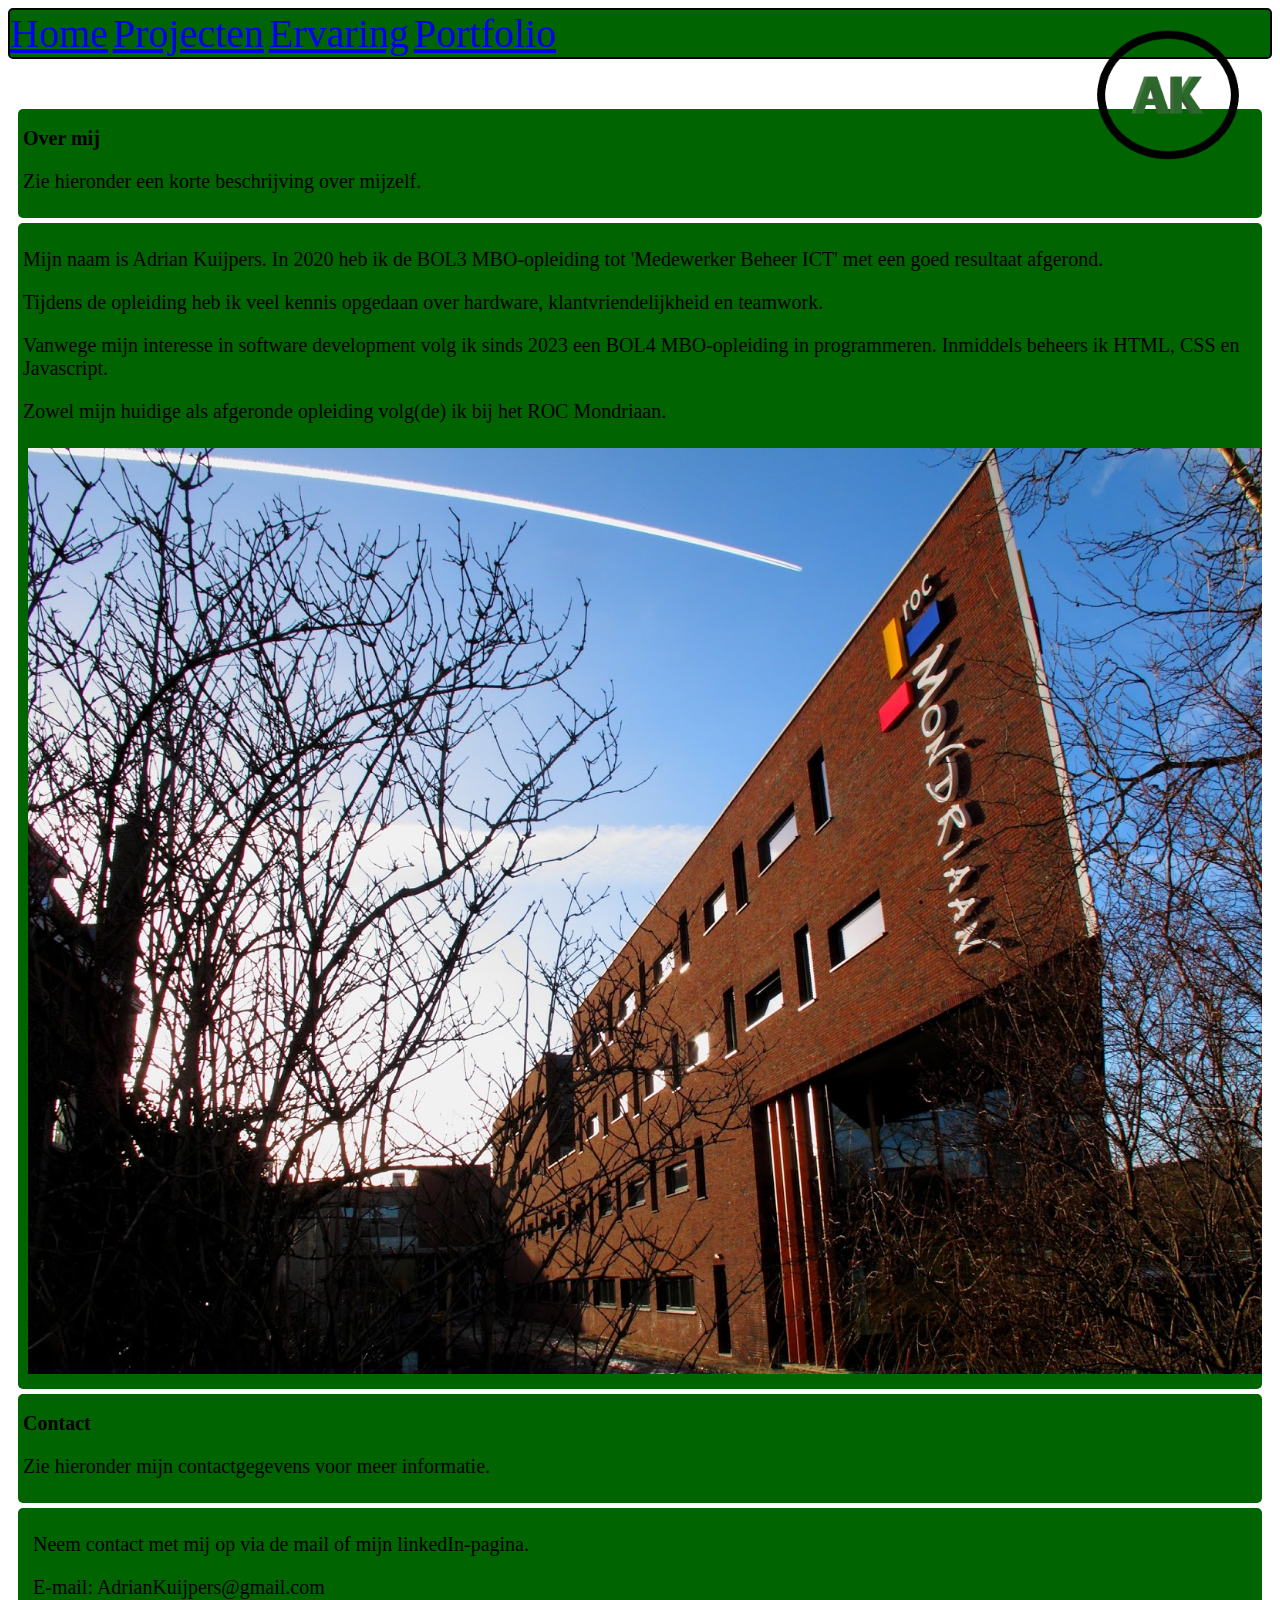
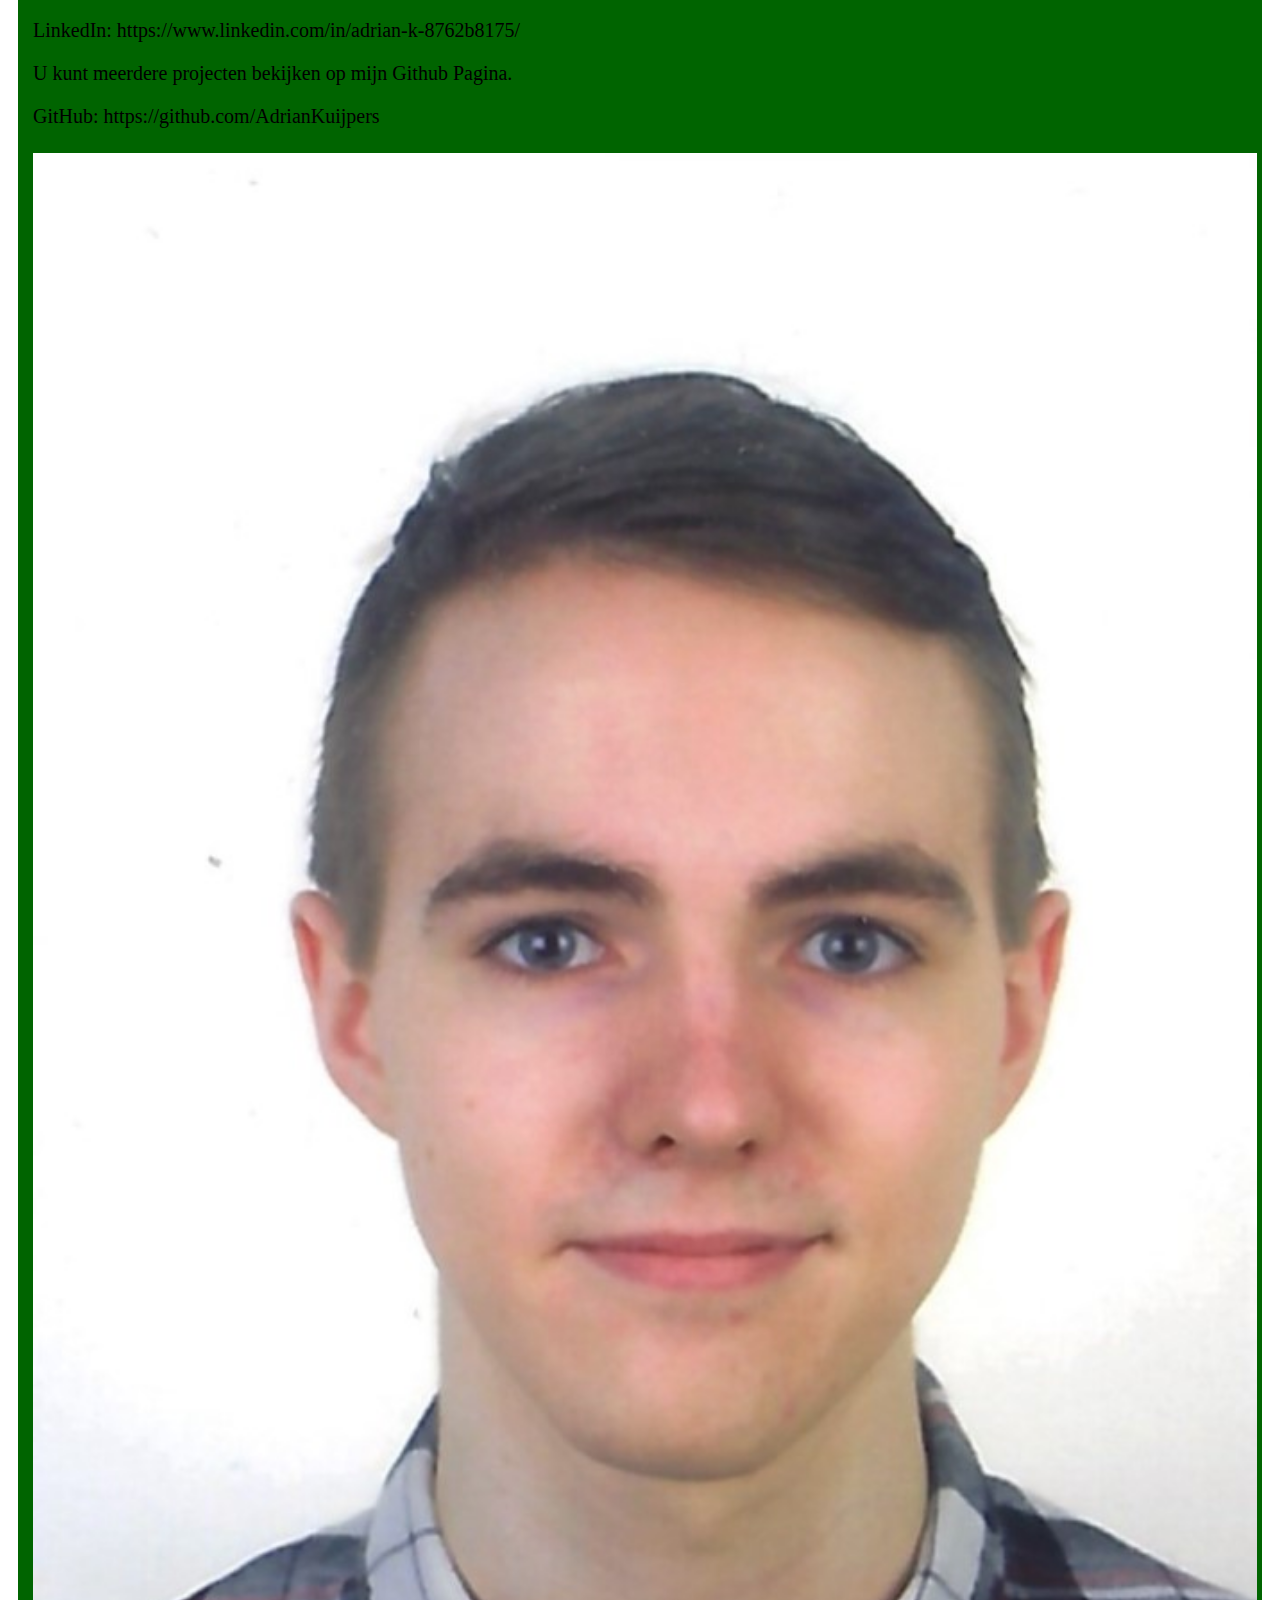
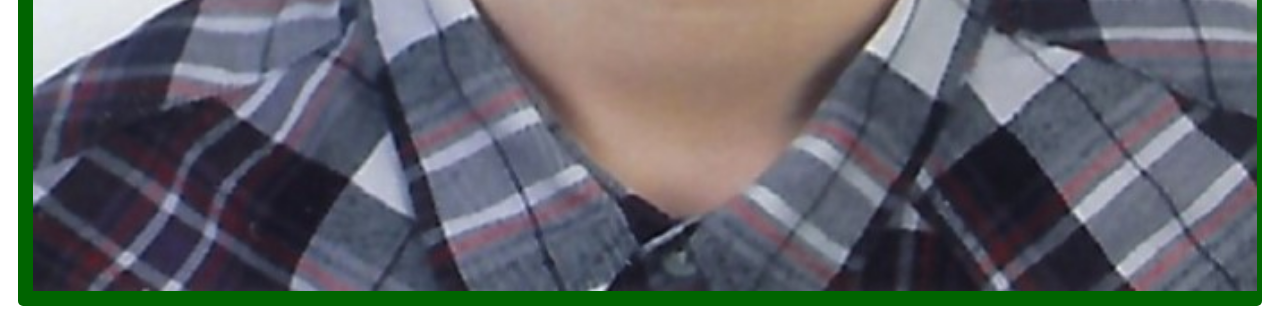
<file: index.html>
<!DOCTYPE html>
<html lang="nl">

<head>
    <meta charset="UTF-8">
    <meta http-equiv="X-UA-Compatible" content="IE=edge">
    <meta name="viewport" content="width=device-width, initial-scale=1.0">
    <title>AdrianKuijpers Portfolio</title>
    <link href="https://cdn.jsdelivr.net/npm/bootstrap@5.0.2/dist/css/bootstrap.min.css" rel="stylesheet"
        integrity="sha384-EVSTQN3/azprG1Anm3QDgpJLIm9Nao0Yz1ztcQTwFspd3yD65VohhpuuCOmLASjC" crossorigin="anonymous" />
    <link rel="stylesheet" href="/style/style.css">
</head>

<body>
    <header>
        <div class="container-fluid">
            <div class="container-sm">
                <nav class="navbar navbar-expand-lg navbar-light">
                    <div class="container-fluid bg-light nav-r">
                        <a class="navbar-brand" href="#"><img src="/IMG/logo.png" alt="logo.png" class="logo"></a>
                        <div class="navbar-nav">
                            <a class="nav-link active" aria-current="page" href="/index.html">Home</a>
                            <a class="nav-link" href="/projecten.html">Projecten</a>
                            <a class="nav-link" href="/ervaring.html">Ervaring</a>
                            <a class="nav-link" href="/portfolio.html">Portfolio</a>
                        </div>
                    </div>
                </nav>
            </div>
        </div>
    </header>
    <main>
        <div class="container-fluid">
            <div class="row">
                <div class="container-fluid col">
                    <div class="container-fluid">
                        <h1 class="text-white text-center">Over mij</h1>
                        <p class="text-white text-center">Zie hieronder een korte beschrijving over mijzelf.</p>
                    </div>
                    <div class="container-md">
                        <div class="container-sm bg-light rounded">
                            <p>Mijn naam is Adrian Kuijpers. In 2020 heb ik de BOL3 MBO-opleiding tot 'Medewerker Beheer
                                ICT'
                                met een goed resultaat afgerond.</p>
                            <p>Tijdens de opleiding heb ik veel kennis opgedaan over hardware,
                                klantvriendelijkheid en teamwork.</p>
                            <p>Vanwege mijn interesse in software development volg ik sinds 2023 een BOL4 MBO-opleiding
                                in programmeren. Inmiddels beheers ik HTML, CSS en Javascript.</p>
                        </div>
                        <div class="container-sm bg-light rounded">
                            <p>Zowel mijn huidige als afgeronde opleiding volg(de) ik bij het ROC Mondriaan.</p>
                            <img class="card card-img-top" src="IMG/roc-mondriaan.jpg" alt="roc-mondriaan.jpg">
                        </div>
                    </div>
                </div>
                <div class="container-fluid col">
                    <div class="container-fluid">
                        <h1 class="text-white text-center">Contact</h1>
                        <p class="text-white text-center">Zie hieronder mijn contactgegevens voor meer informatie.</p>
                    </div>
                    <div class="container-md">
                        <div class="container-sm bg-light rounded">
                            <div class="row">
                                <div class="col">
                                    <div class="card card-img-top p-2">
                                        <p>Neem contact met mij op via de mail of mijn linkedIn-pagina.</p>
                                        <p>E-mail: AdrianKuijpers@gmail.com</p>
                                        <p>LinkedIn: https://www.linkedin.com/in/adrian-k-8762b8175/</p>
                                    </div>
                                    <div class="card card-img-top p-2">
                                        <p>U kunt meerdere projecten bekijken op mijn Github Pagina.</p>
                                        <p>GitHub: https://github.com/AdrianKuijpers</p>
                                    </div>
                                </div>
                                <div class="col" style="min-width: 120px;">
                                    <img class="card card-img-top" src="IMG/Adrian-Kuijpers-B1M-Mondriaan.jpg"
                                        alt="Adrian Kuijpers B1M Mondriaan.jpg">
                                </div>
                            </div>
                        </div>
                    </div>
                </div>
            </div>
        </div>
    </main>
    <footer></footer>
</body>

</html>
</file>
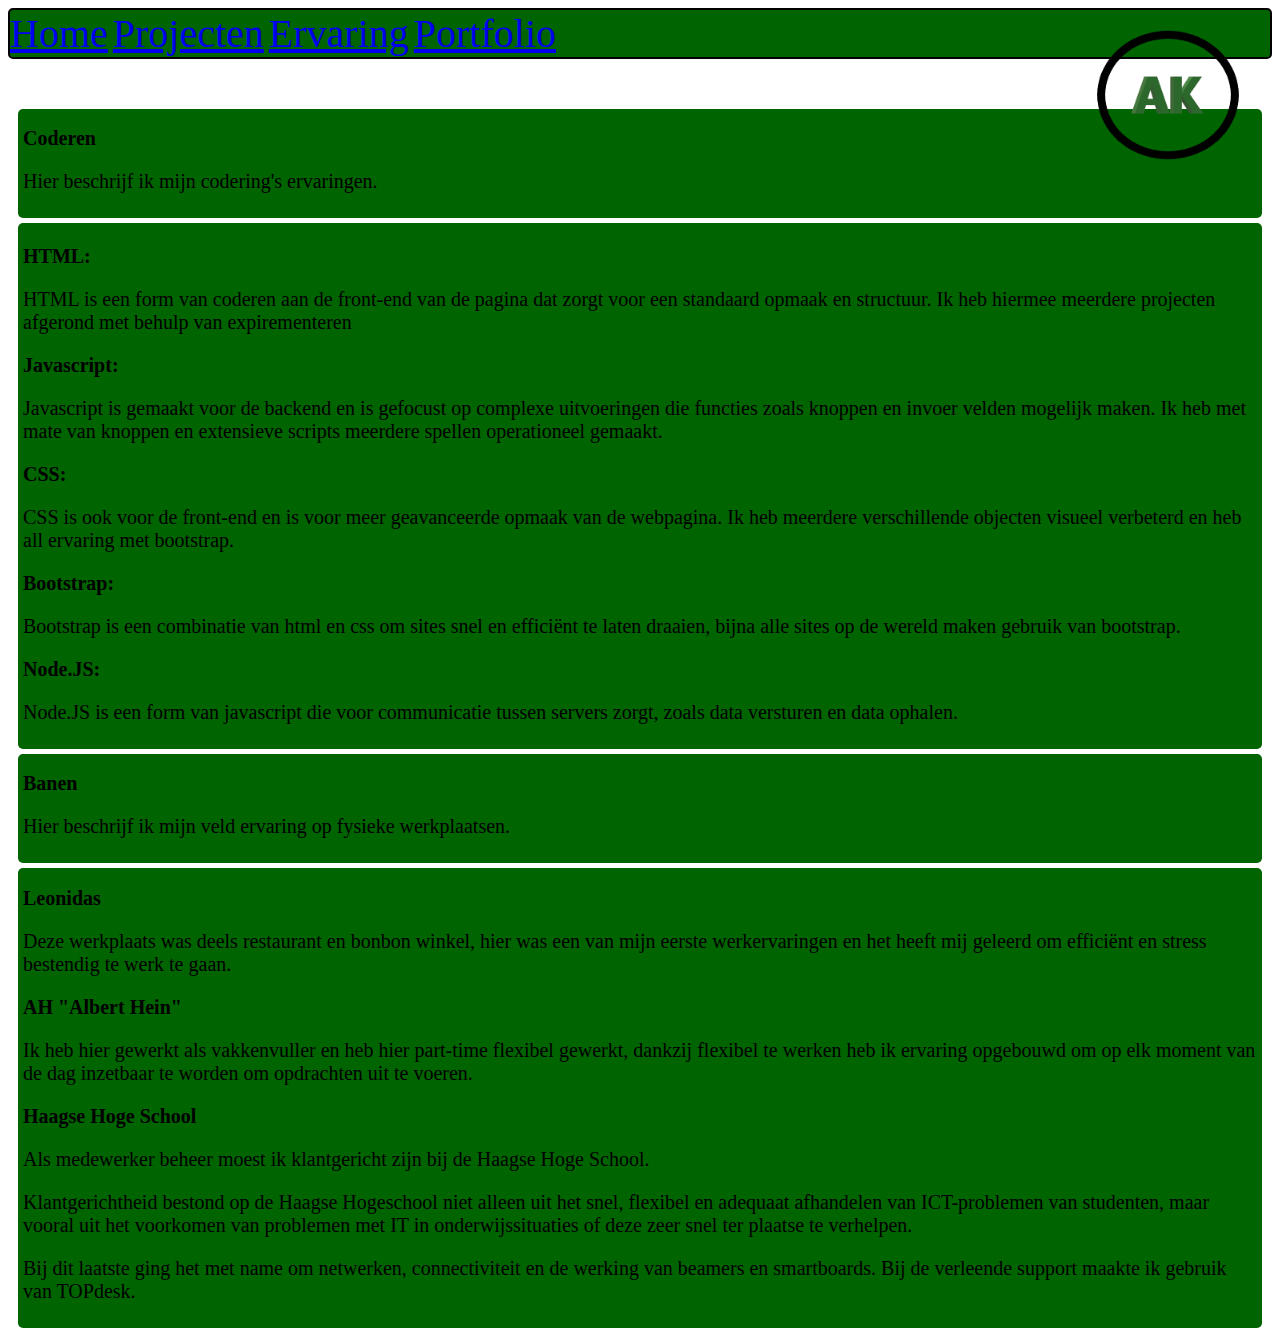
<file: ervaring.html>
<!DOCTYPE html>
<html lang="nl">

<head>
    <meta charset="UTF-8">
    <meta http-equiv="X-UA-Compatible" content="IE=edge">
    <meta name="viewport" content="width=device-width, initial-scale=1.0">
    <title>AdrianKuijpers Portfolio</title>
    <link href="https://cdn.jsdelivr.net/npm/bootstrap@5.0.2/dist/css/bootstrap.min.css" rel="stylesheet"
        integrity="sha384-EVSTQN3/azprG1Anm3QDgpJLIm9Nao0Yz1ztcQTwFspd3yD65VohhpuuCOmLASjC" crossorigin="anonymous" />
    <link rel="stylesheet" href="/style/style.css">
</head>

<body>
    <header>
        <div class="container-fluid">
            <div class="container-sm">
                <nav class="navbar navbar-expand-lg navbar-light">
                    <div class="container-fluid bg-light nav-r">
                        <a class="navbar-brand" href="#"><img src="/IMG/logo.png" alt="logo.png" class="logo"></a>
                        <div class="navbar-nav">
                            <a class="nav-link" href="/index.html">Home</a>
                            <a class="nav-link" href="/projecten.html">Projecten</a>
                            <a class="nav-link active" aria-current="page" href="/ervaring.html">Ervaring</a>
                            <a class="nav-link" href="/portfolio.html">Portfolio</a>
                        </div>
                    </div>
                </nav>
            </div>
        </div>
    </header>

    <main>
        <div class="container-fluid">
            <div class="row">
                <div class="container-fluid col">
                    <div class="container-fluid">
                        <h1 class="text-white text-center">Coderen</h1>
                        <p class="text-white text-center">Hier beschrijf ik mijn codering's ervaringen.</p>
                    </div>
                    <div class="container-md">
                        <div class="container-sm bg-light rounded">
                            <h2>HTML:</h2>
                            <p>HTML is een form van coderen aan de front-end van de pagina dat zorgt voor een standaard
                                opmaak en structuur. Ik heb hiermee meerdere projecten afgerond met behulp van
                                expirementeren</p>
                        </div>
                        <div class="flex">
                            <div class="container-sm bg-light rounded">
                                <h2>Javascript:</h2>
                                <p>Javascript is gemaakt voor de backend en is gefocust op complexe uitvoeringen die
                                    functies zoals
                                    knoppen en invoer velden mogelijk maken. Ik heb met mate van knoppen en extensieve
                                    scripts meerdere spellen operationeel gemaakt.</p>
                            </div>
                            <div class="container-sm bg-light rounded">
                                <h2>CSS:</h2>
                                <p>CSS is ook voor de front-end en is voor meer geavanceerde opmaak van de webpagina.
                                    Ik heb meerdere verschillende objecten visueel verbeterd en heb all ervaring met
                                    bootstrap.
                                </p>
                            </div>
                            <div class="container-sm bg-light rounded">
                                <h2>Bootstrap:</h2>
                                <p>Bootstrap is een combinatie van html en css om sites snel en efficiënt te laten
                                    draaien, bijna alle sites op de wereld maken gebruik van bootstrap.
                                </p>
                            </div>
                            <div class="container-sm bg-light rounded">
                                <h2>Node.JS:</h2>
                                <p>Node.JS is een form van javascript die voor communicatie tussen servers zorgt, zoals
                                    data versturen en data ophalen.
                                </p>
                            </div>
                        </div>
                    </div>
                </div>


                <div class="container-fluid col">
                    <div class="container-fluid">
                        <h1 class="text-white text-center">Banen</h1>
                        <p class="text-white text-center">Hier beschrijf ik mijn veld ervaring op fysieke werkplaatsen.
                        </p>
                    </div>
                    <div class="container-md">
                        <div class="container-sm bg-light rounded">
                            <h1>Leonidas</h1>
                            <p>Deze werkplaats was deels restaurant en bonbon winkel, hier was een van mijn eerste
                                werkervaringen en het heeft mij geleerd om efficiënt en
                                stress bestendig te werk te gaan.</p>
                        </div>
                        <div class="container-sm bg-light rounded">
                            <h1>AH "Albert Hein"</h1>
                            <p>Ik heb hier gewerkt als vakkenvuller en heb hier part-time flexibel gewerkt, dankzij
                                flexibel te werken heb ik ervaring opgebouwd om op elk moment van de dag inzetbaar te
                                worden om opdrachten uit te voeren.</p>
                        </div>
                        <div class="container-sm bg-light rounded">
                            <h1>Haagse Hoge School</h1>
                            <p>Als medewerker beheer moest ik klantgericht zijn bij de Haagse Hoge School.</p>
                            <p>Klantgerichtheid bestond op de Haagse Hogeschool niet alleen uit het snel, flexibel en
                                adequaat afhandelen van ICT-problemen van studenten, maar vooral uit het voorkomen van
                                problemen met IT in onderwijssituaties of deze zeer snel ter plaatse te verhelpen.</p>
                            <p>Bij dit laatste ging het met name om netwerken, connectiviteit en de werking van beamers
                                en smartboards. Bij de verleende support maakte ik gebruik van TOPdesk.</p>
                        </div>
                    </div>
                </div>
            </div>
        </div>
    </main>

    <footer></footer>
</body>

</html>
</file>
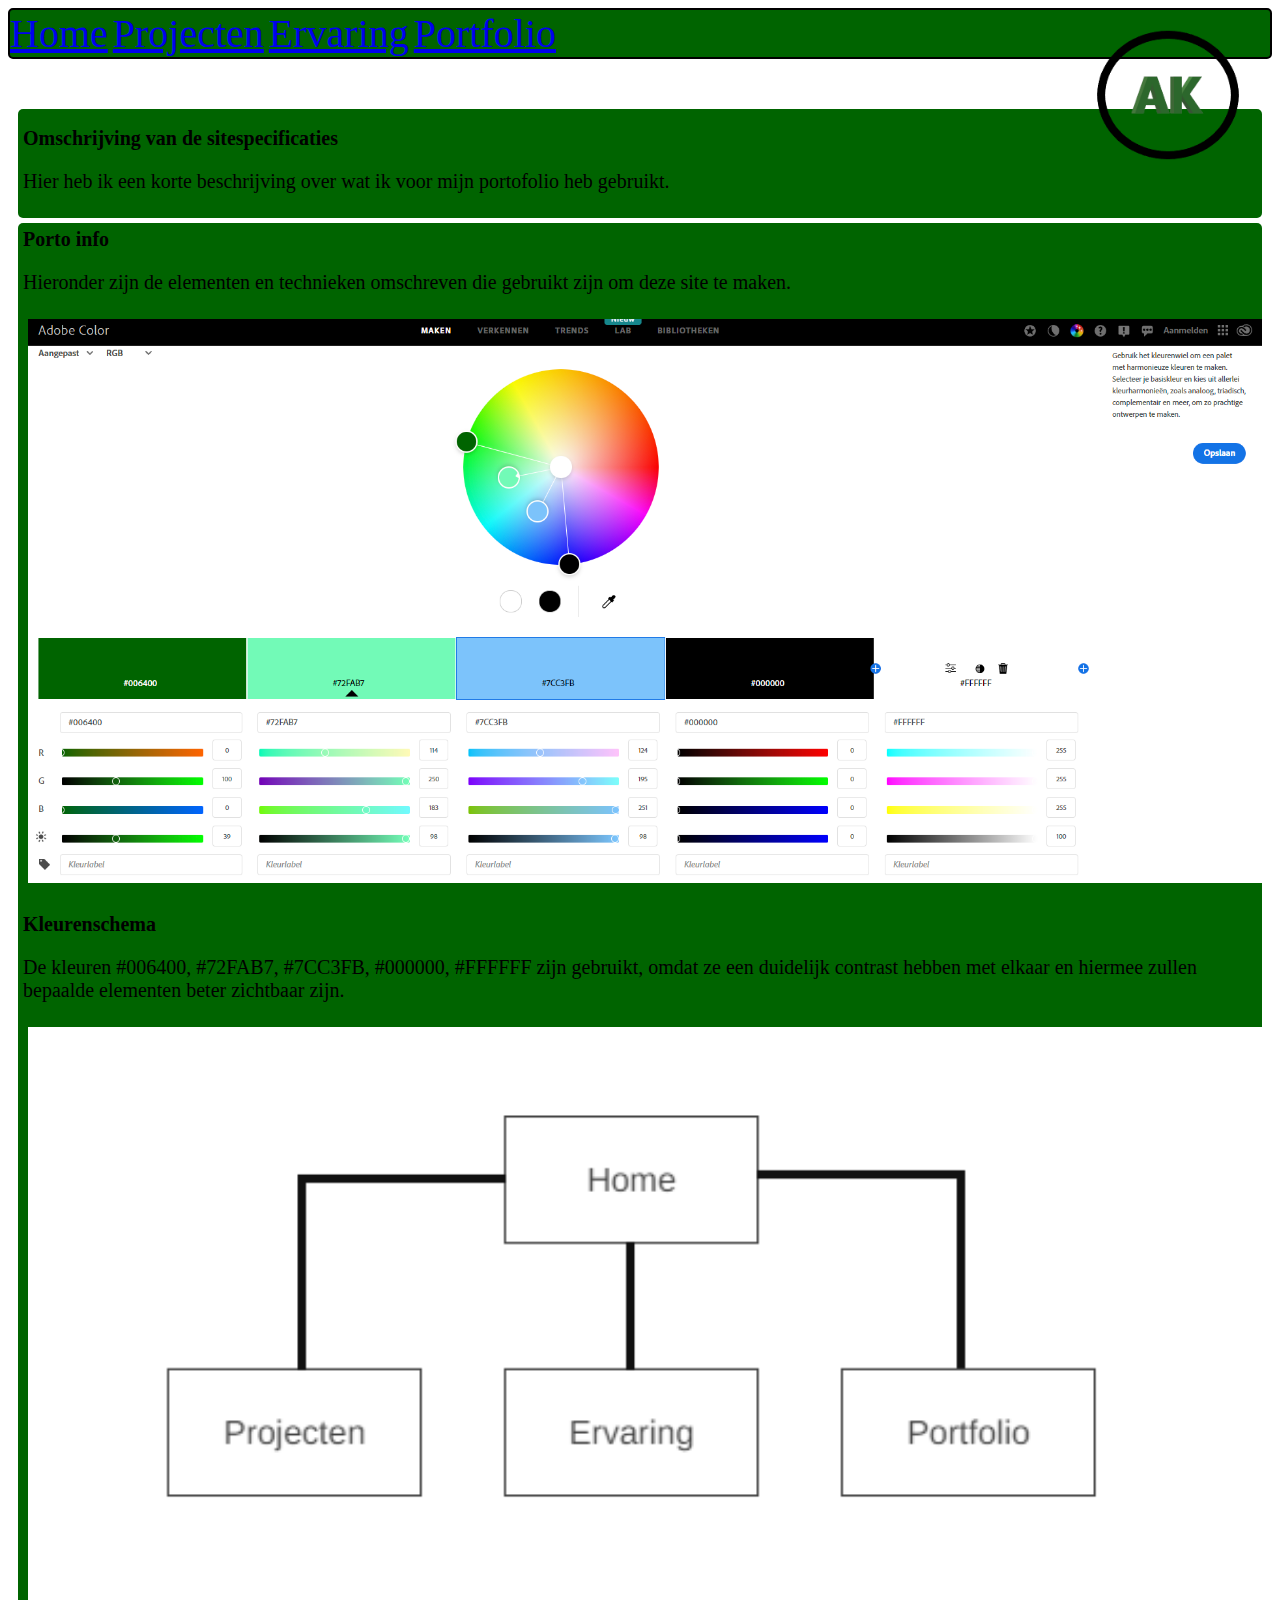
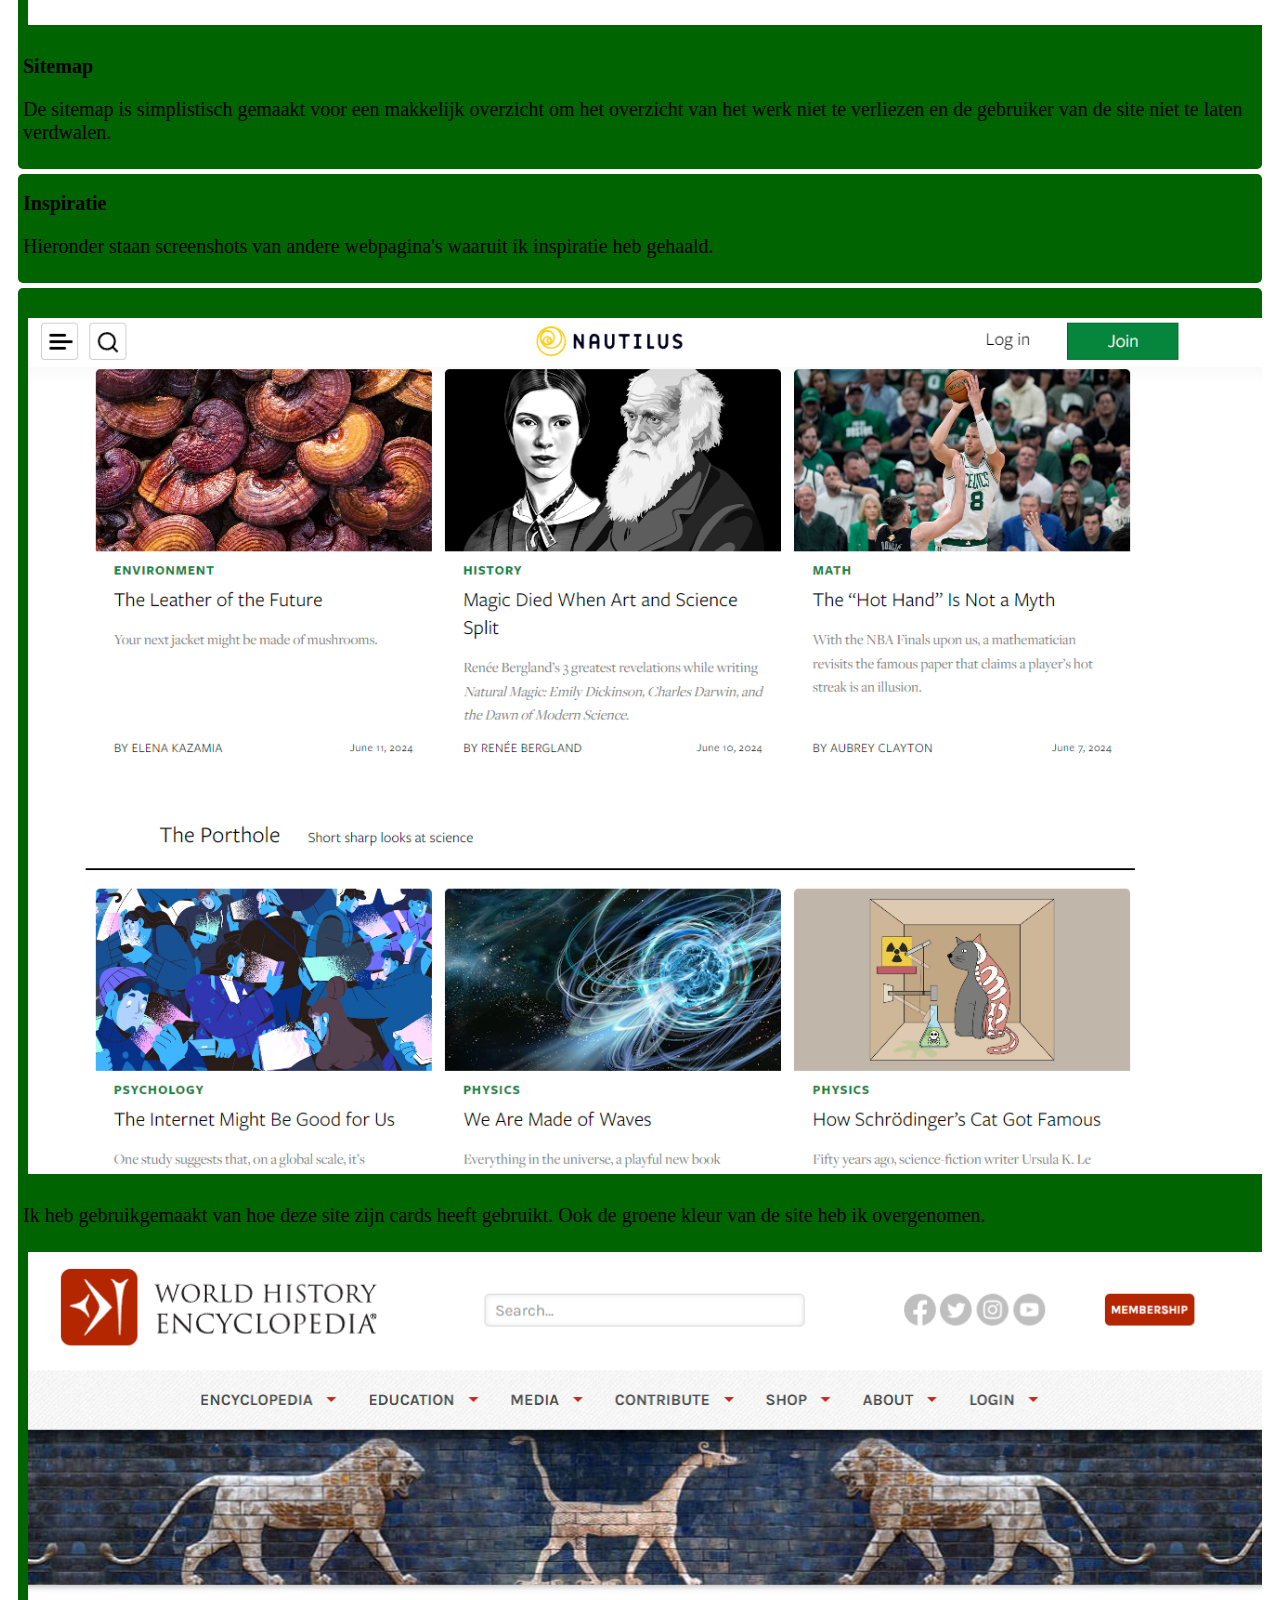
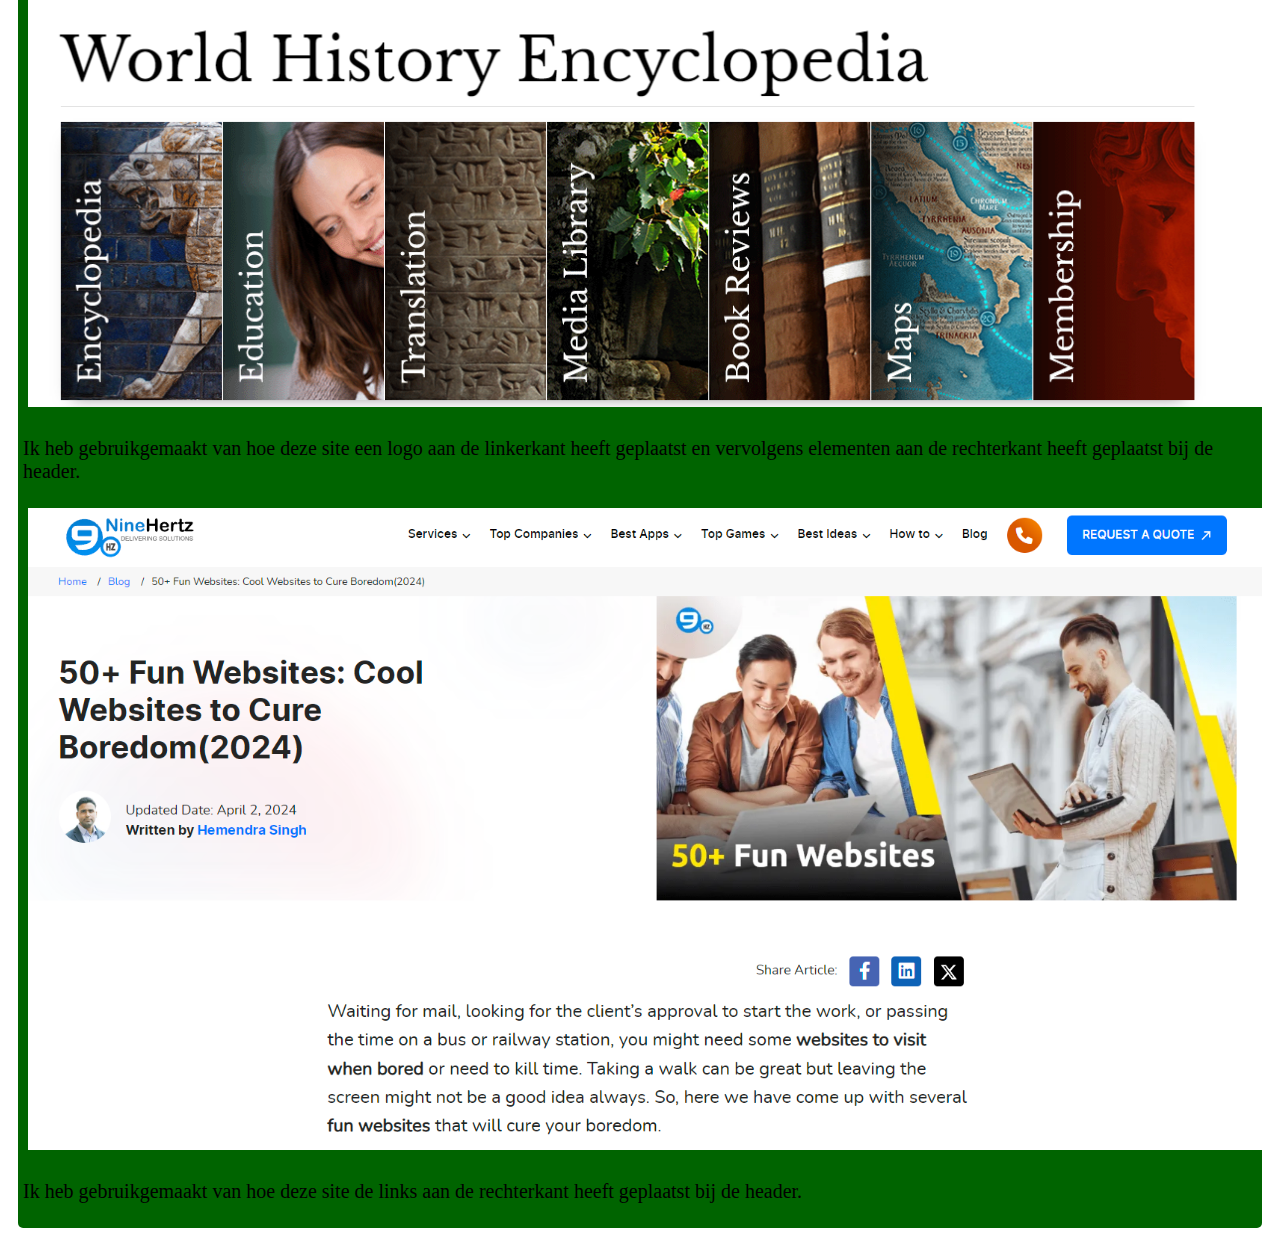
<file: portfolio.html>
<!DOCTYPE html>
<html lang="nl">

<head>
    <meta charset="UTF-8">
    <meta http-equiv="X-UA-Compatible" content="IE=edge">
    <meta name="viewport" content="width=device-width, initial-scale=1.0">
    <title>AdrianKuijpers Portfolio</title>
    <link href="https://cdn.jsdelivr.net/npm/bootstrap@5.0.2/dist/css/bootstrap.min.css" rel="stylesheet"
        integrity="sha384-EVSTQN3/azprG1Anm3QDgpJLIm9Nao0Yz1ztcQTwFspd3yD65VohhpuuCOmLASjC" crossorigin="anonymous" />
    <link rel="stylesheet" href="/style/style.css">
</head>

<body>
    <header>
        <div class="container-fluid">
            <div class="container-sm">
                <nav class="navbar navbar-expand-lg navbar-light">
                    <div class="container-fluid bg-light nav-r">
                        <a class="navbar-brand" href="#"><img src="/IMG/logo.png" alt="logo.png" class="logo"></a>
                        <div class="navbar-nav">
                            <a class="nav-link" href="/index.html">Home</a>
                            <a class="nav-link" href="/projecten.html">Projecten</a>
                            <a class="nav-link" href="/ervaring.html">Ervaring</a>
                            <a class="nav-link active" aria-current="page" href="/portfolio.html">Portfolio</a>
                        </div>
                    </div>
                </nav>
            </div>
        </div>
    </header>
    <main>
        <div class="container-fluid">
        <div class="row">
            <div class="container-fluid col">
                <div class="container-fluid">
                    <h1 class="text-white text-center">Omschrijving van de sitespecificaties</h1>
                    <p class="text-white text-center">Hier heb ik een korte beschrijving over wat ik voor mijn
                        portofolio heb gebruikt.</p>
                </div>
                <div class="container-md">
                    <div class="container-sm bg-light rounded">
                        <strong>Porto info</strong>
                        <p>Hieronder zijn de elementen en technieken omschreven die gebruikt zijn om deze site te maken.</p>
                        <p><img class="card card-img-top" src="/IMG/Kleurenschema.png" alt="Kleurenschema image"></p>
                        <strong>Kleurenschema</strong>
                        <p>De kleuren #006400, #72FAB7, #7CC3FB, #000000, #FFFFFF zijn gebruikt, omdat ze een duidelijk
                            contrast hebben met elkaar en hiermee zullen bepaalde elementen beter zichtbaar zijn.</p>
                        <p><img class="card card-img-top" src="/IMG/Sitemap.png" alt="Sitemap image"></p>
                        <strong>Sitemap</strong>
                        <p>De sitemap is simplistisch gemaakt voor een makkelijk overzicht om het overzicht van het werk
                            niet te verliezen en de gebruiker van de site niet te laten verdwalen.</p>
                    </div>
                </div>
            </div>

            <div class="container-fluid col">
                <div class="container-fluid">
                    <h1 class="text-white text-center">Inspiratie</h1>
                    <p class="text-white text-center">Hieronder staan screenshots van andere webpagina's waaruit ik
                        inspiratie heb gehaald.</p>
                </div>
                <div class="container-md">
                    <div class="container-sm bg-light rounded card-text">
                        <p><img class="card card-img-top" src="IMG/Nautilus.png" alt="Nautilus image"></p>
                        <p>Ik heb gebruikgemaakt van hoe deze site zijn cards heeft gebruikt. Ook de groene kleur van
                            de site heb ik overgenomen.</p>
                        <p><img class="card card-img-top" src="IMG/WorldHistoryEncyclopedia.png"
                                alt="WorldHistoryEncyclopedia image"></p>
                        <p>Ik heb gebruikgemaakt van hoe deze site een logo aan de linkerkant heeft geplaatst en
                            vervolgens elementen aan de rechterkant heeft geplaatst bij de header.</p>
                        <p><img class="card card-img-top" src="IMG/NineHertz.png" alt="NineHertz image"></p>
                        <p>Ik heb gebruikgemaakt van hoe deze site de links aan de rechterkant heeft geplaatst bij de
                            header.</p>
                    </div>
                </div>
            </div>
        </div>
    </div>
    </main>
    <footer></footer>
</body>

</html>
</file>
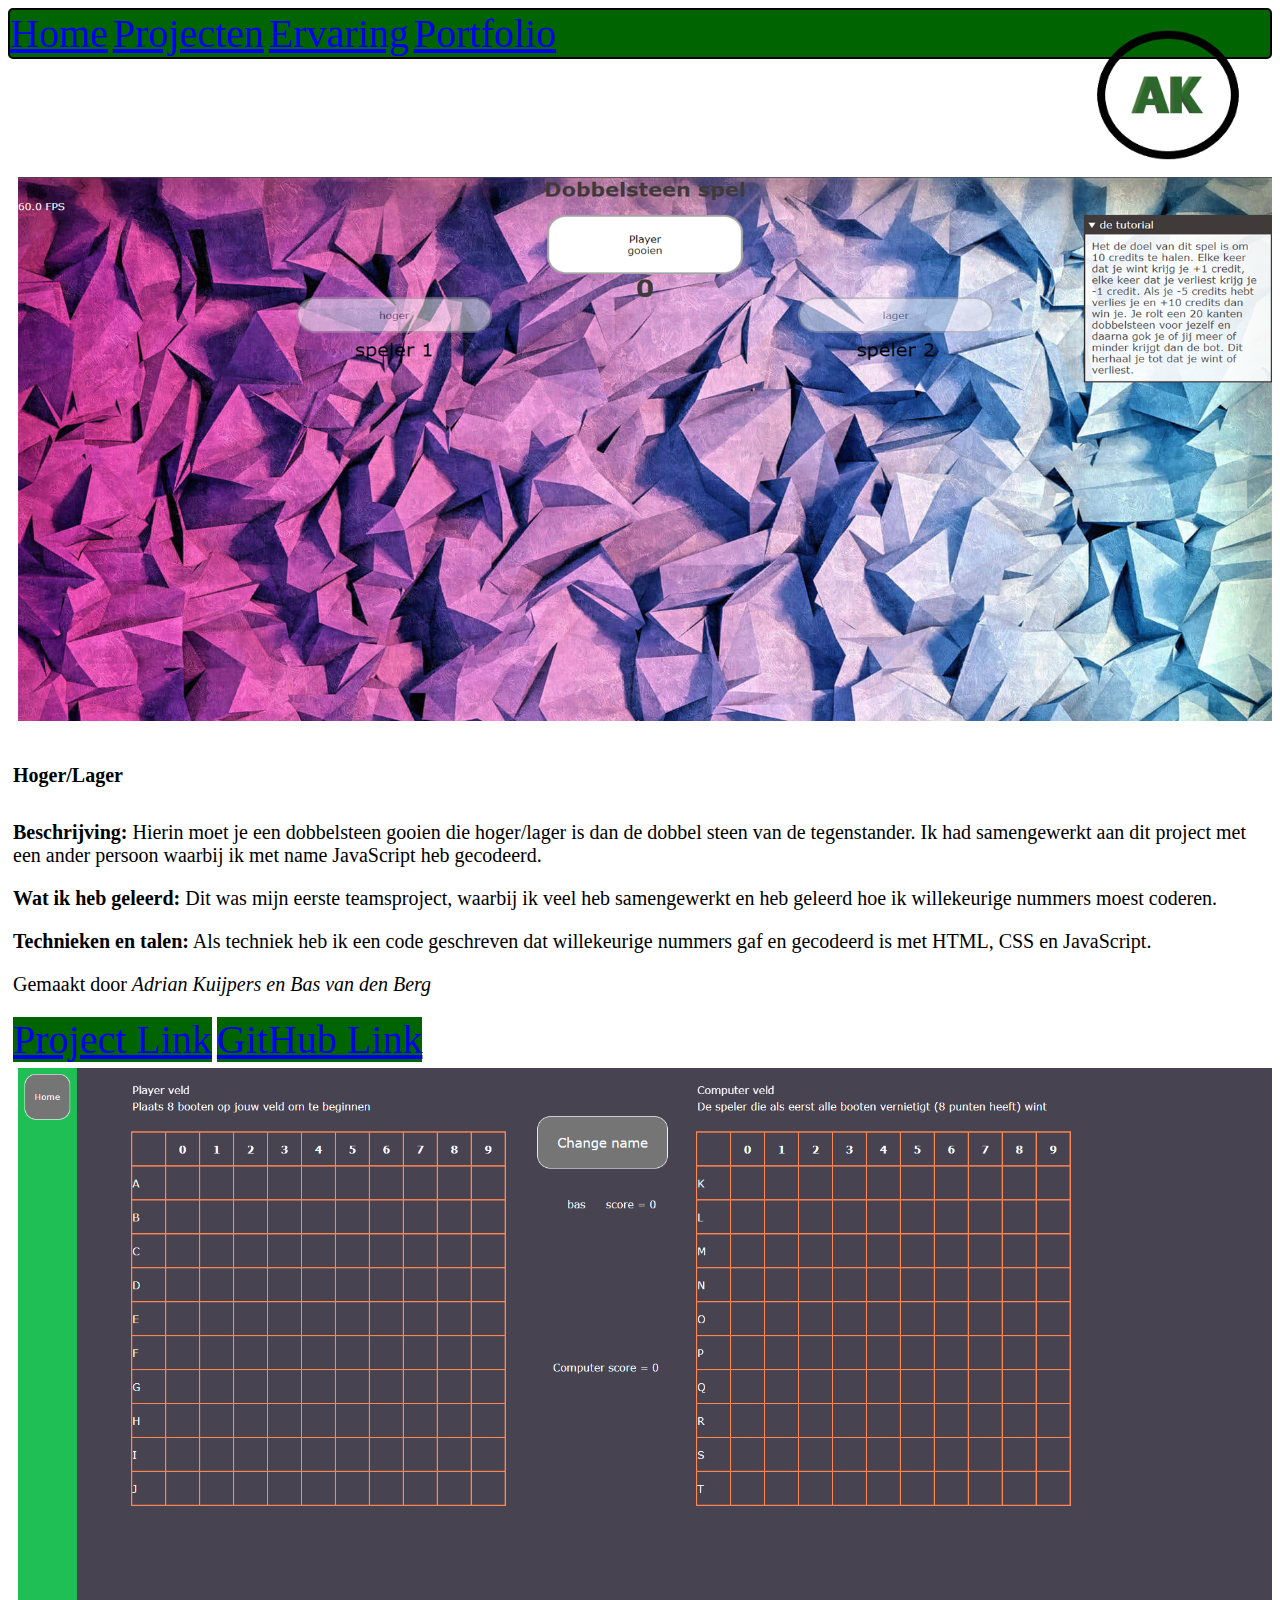
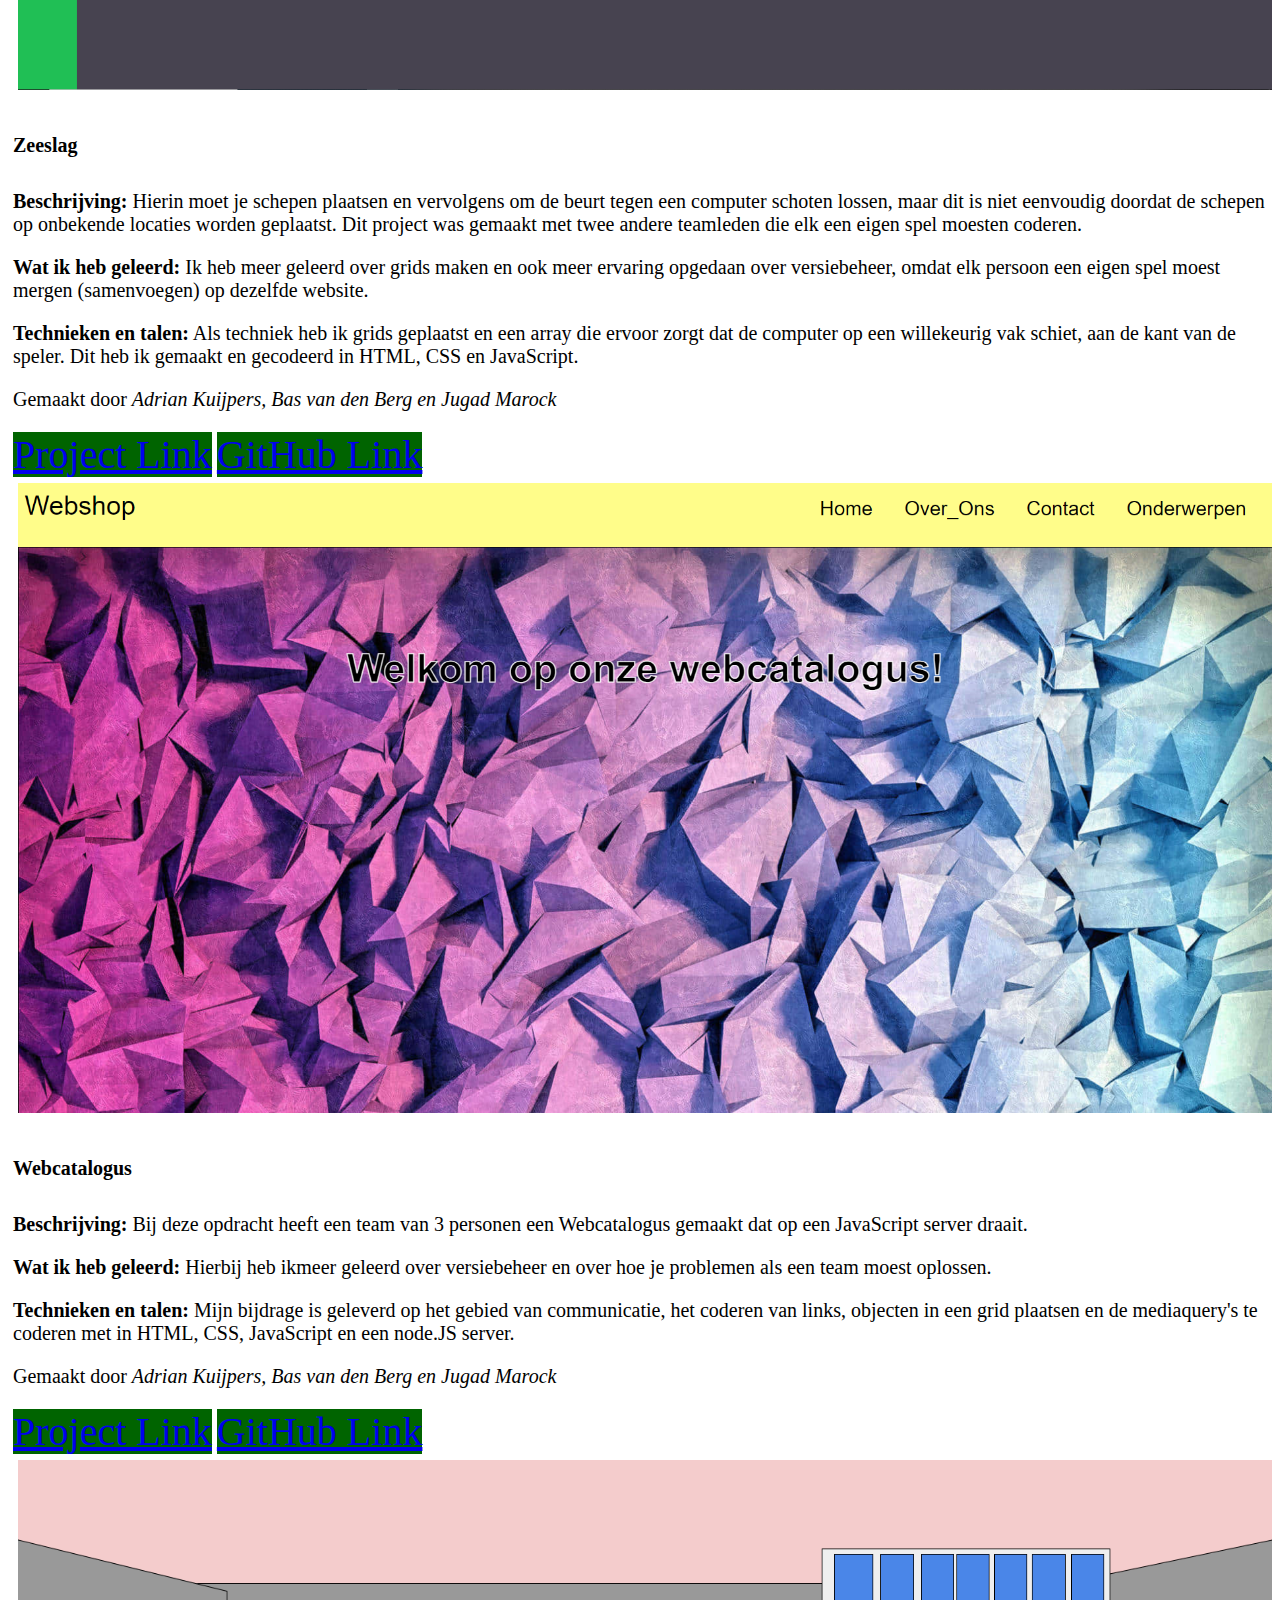
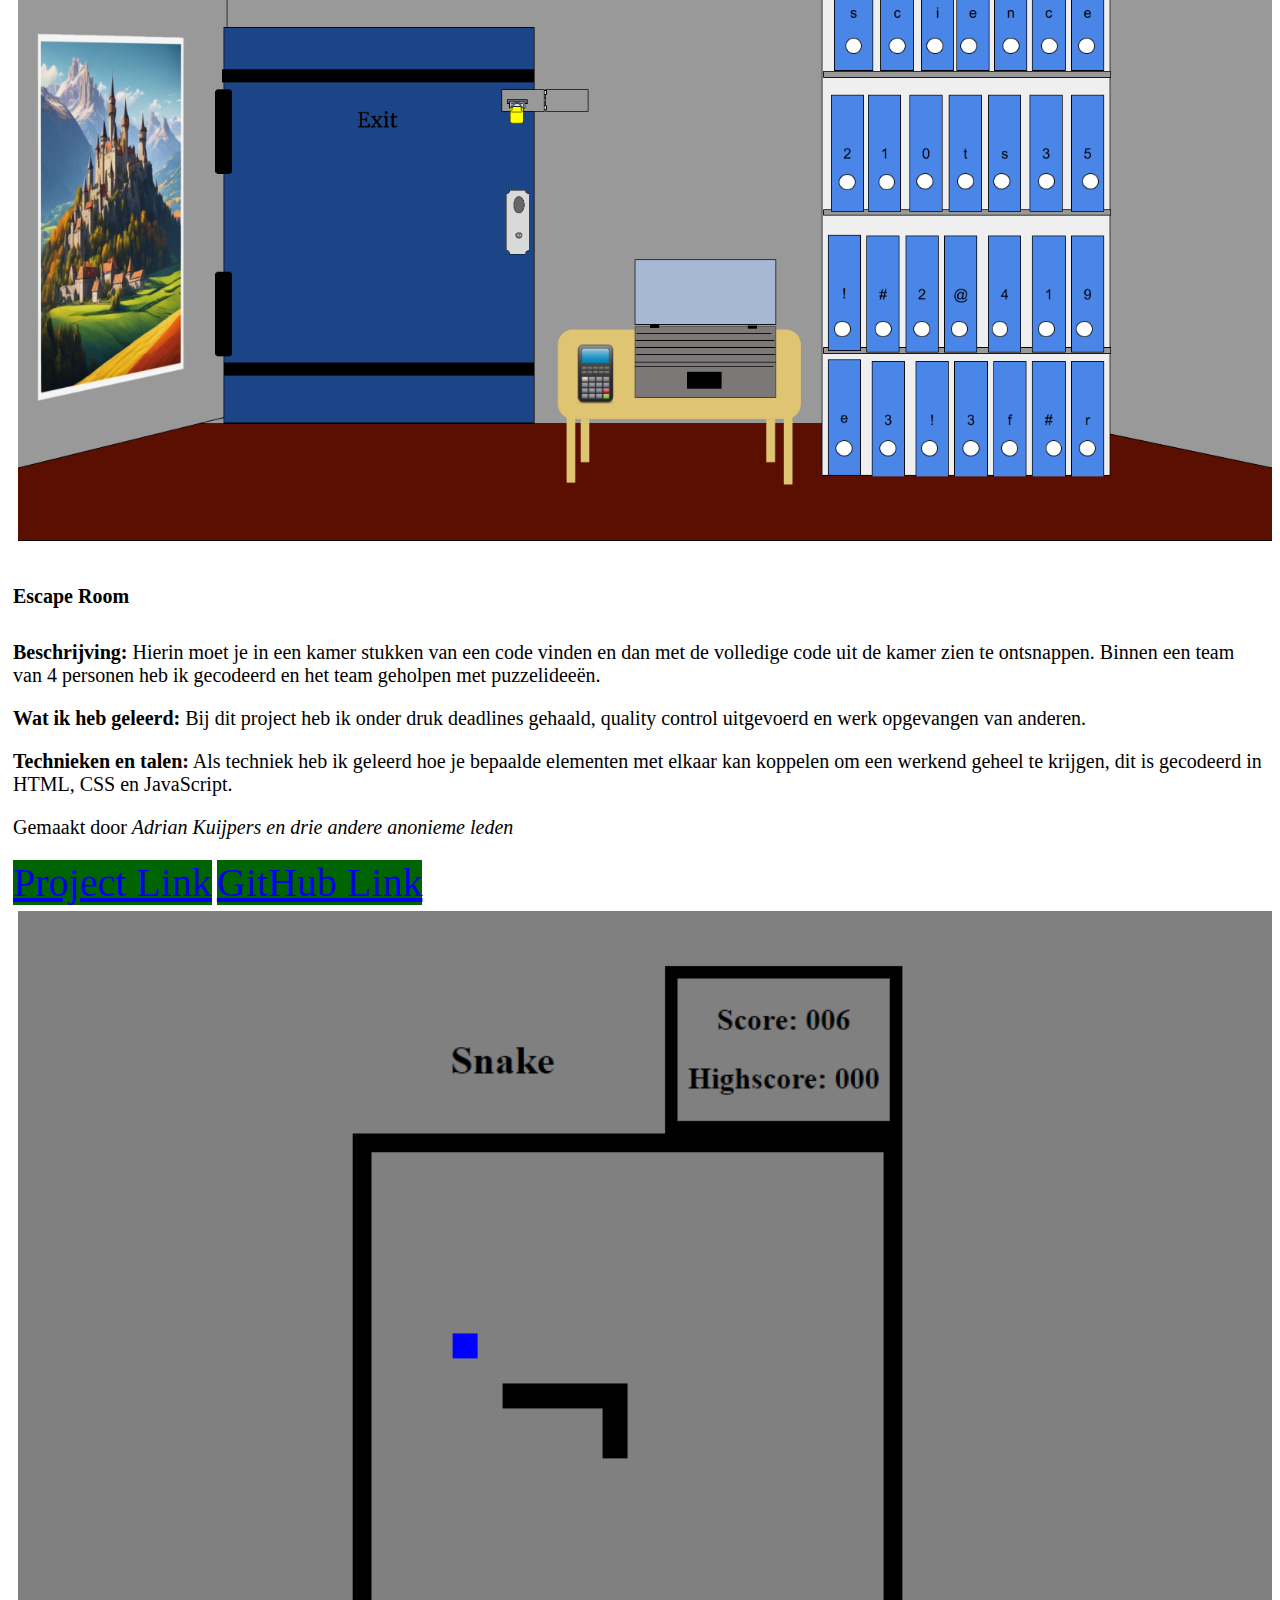
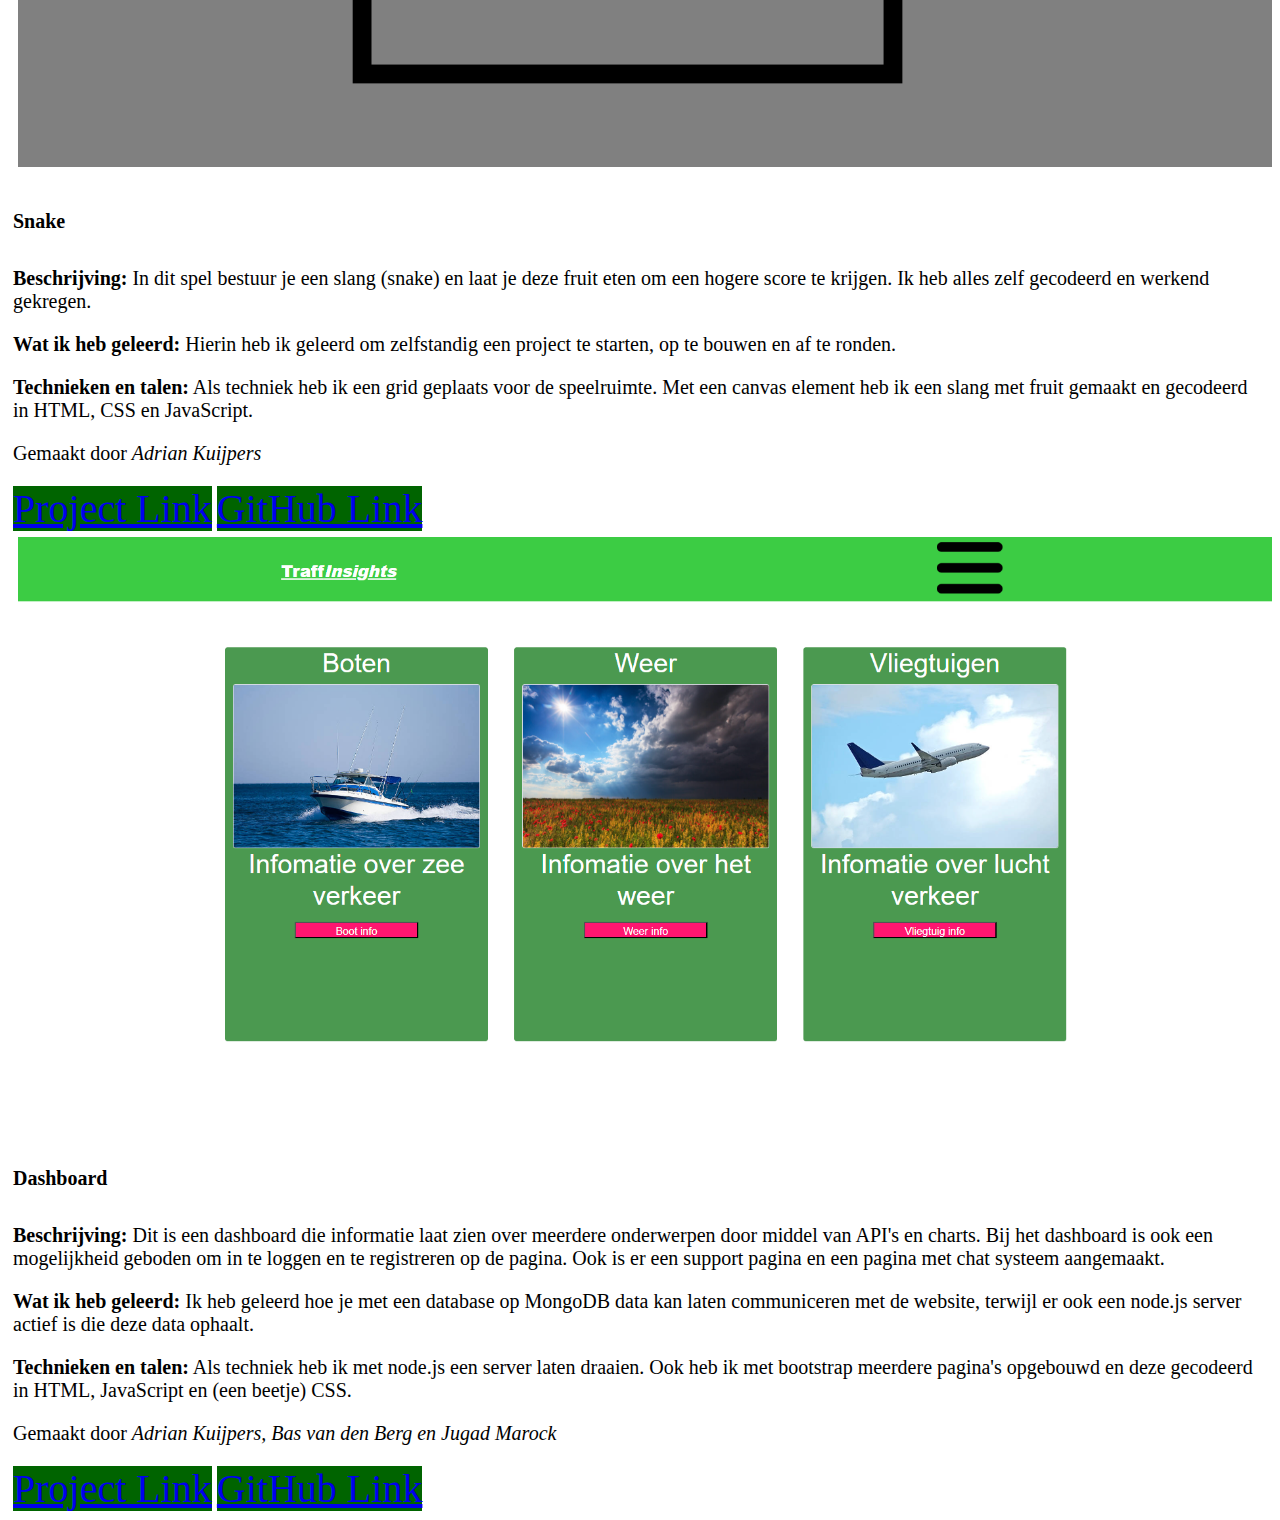
<file: projecten.html>
<!DOCTYPE html>
<html lang="nl">

<head>
  <meta charset="UTF-8">
  <meta http-equiv="X-UA-Compatible" content="IE=edge">
  <meta name="viewport" content="width=device-width, initial-scale=1.0">
  <title>AdrianKuijpers Portfolio</title>
  <link href="https://cdn.jsdelivr.net/npm/bootstrap@5.0.2/dist/css/bootstrap.min.css" rel="stylesheet"
    integrity="sha384-EVSTQN3/azprG1Anm3QDgpJLIm9Nao0Yz1ztcQTwFspd3yD65VohhpuuCOmLASjC" crossorigin="anonymous" />
  <link rel="stylesheet" href="/style/style.css">
</head>

<body>
  <header>
    <div class="container-fluid">
      <div class="container-sm">
        <nav class="navbar navbar-expand-lg navbar-light">
          <div class="container-fluid bg-light nav-r">
            <a class="navbar-brand" href="#"><img src="/IMG/logo.png" alt="logo.png" class="logo"></a>
            <div class="navbar-nav">
              <a class="nav-link" href="/index.html">Home</a>
              <a class="nav-link active" aria-current="page" href="/projecten.html">Projecten</a>
              <a class="nav-link" href="/ervaring.html">Ervaring</a>
              <a class="nav-link" href="/portfolio.html">Portfolio</a>
            </div>
          </div>
        </nav>
      </div>
    </div>
  </header>

  <main>
    <div class="container-fluid row d-flex justify-content-center">
      <div class="card">
        <img class="card-img-top" src="/IMG/Hoger-Lager-screenshot.png" alt="Hoger-Lager image">
        <div class="card-body">
          <div class="card">
            <h5 class="card-title">Hoger/Lager</h5>
            <p class="card-text"><strong>Beschrijving:</strong> Hierin moet je een dobbelsteen gooien die hoger/lager is
              dan de dobbel steen van de tegenstander.
              Ik had samengewerkt aan dit project met een ander persoon waarbij ik met name JavaScript heb gecodeerd.
            </p>
            <p class="card-text"><strong>Wat ik heb geleerd:</strong> Dit was mijn eerste teamsproject, waarbij ik veel
              heb samengewerkt en heb geleerd hoe ik willekeurige nummers moest coderen.
            <p class="card-text"><strong>Technieken en talen:</strong> Als techniek heb ik een code geschreven dat
              willekeurige nummers gaf en gecodeerd is met HTML, CSS en JavaScript.</p>
            <p class="blockquote-footer">Gemaakt door <cite title="Source Title">Adrian Kuijpers en Bas van den
                Berg</cite></p>
            <a href="https://adriankuijpers.github.io/Hoger-Lager-Final-Adrian-en-Bas/dobbelhtml.html" target="_blank"
              class="btn btn-primary mb-2">Project Link</a>
            <a href="https://github.com/AdrianKuijpers/Hoger-Lager-Final-Adrian-en-Bas" target="_blank"
              class="btn btn-primary">GitHub Link</a>
          </div>
        </div>
      </div>

      <div class="card">
        <img class="card-img-top" src="/IMG/zeeslagbackground.PNG" alt="Zeeslag image">
        <div class="card-body">
          <div class="card">
            <h5 class="card-title">Zeeslag</h5>
            <p class="card-text"><strong>Beschrijving:</strong> Hierin moet je schepen plaatsen en vervolgens om de
              beurt tegen een computer schoten lossen, maar dit is niet eenvoudig doordat de schepen op onbekende
              locaties worden geplaatst. Dit project was gemaakt met twee andere teamleden die elk een eigen spel
              moesten coderen.</p>
            <p class="card-text"><strong>Wat ik heb geleerd:</strong> Ik heb meer geleerd over grids maken en ook meer
              ervaring
              opgedaan over versiebeheer, omdat elk persoon een eigen spel moest mergen (samenvoegen) op dezelfde
              website.</p>
            <p class="card-text"><strong>Technieken en talen:</strong> Als techniek heb ik grids geplaatst en een array
              die ervoor zorgt dat de computer op een willekeurig vak schiet, aan de kant van de speler. Dit heb ik
              gemaakt en gecodeerd in HTML, CSS en JavaScript.</p>
            <p class="blockquote-footer">Gemaakt door <cite title="Source Title">Adrian Kuijpers, Bas van den Berg en
                Jugad Marock</cite></p>
            <a href="https://adriankuijpers.github.io/Zeeslag/" target="_blank" class="btn btn-primary mb-2">Project
              Link</a>
            <a href="https://github.com/AdrianKuijpers/Zeeslag" target="_blank" class="btn btn-primary">GitHub Link</a>
          </div>
        </div>
      </div>

      <div class="card">
        <img class="card-img-top" src="/IMG/Webcatalogus.png" alt="Webcatalogus image">
        <div class="card-body">
          <div class="card">
            <h5 class="card-title">Webcatalogus</h5>
            <p class="card-text"><strong>Beschrijving:</strong> Bij deze opdracht heeft een team van 3 personen een
              Webcatalogus gemaakt dat op een JavaScript server draait.
            <p class="card-text"><strong>Wat ik heb geleerd:</strong> Hierbij heb ikmeer geleerd over versiebeheer en
              over hoe je
              problemen als een team moest oplossen.</p>
            <p class="card-text"><strong>Technieken en talen:</strong> Mijn bijdrage is geleverd op het gebied van
              communicatie, het coderen van
              links, objecten in een grid plaatsen en de mediaquery's te coderen met in HTML, CSS, JavaScript en een
              node.JS server.</p>
            <p class="blockquote-footer">Gemaakt door <cite title="Source Title">Adrian Kuijpers, Bas van den Berg en
                Jugad Marock</cite></p>

            <a href="https://adriankuijpers.github.io/Webcatalogus/pages/public/index.html" target="_blank"
              class="btn btn-primary mb-2">Project Link</a>
            <a href="https://github.com/AdrianKuijpers/Webcatalogus" target="_blank" class="btn btn-primary">GitHub
              Link</a>
          </div>
        </div>
      </div>

      <div class="card">
        <img class="card-img-top" src="/IMG/EscapeRoom.png" alt="EscapeRoom image">
        <div class="card-body">
          <div class="card">
            <h5 class="card-title">Escape Room</h5>
            <p class="card-text"><strong>Beschrijving:</strong> Hierin moet je in een kamer stukken van een code vinden
              en dan met de volledige code uit de kamer zien te ontsnappen. Binnen een team van 4 personen heb ik
              gecodeerd en het team geholpen met puzzelideeën.</p>
            <p class="card-text"><strong>Wat ik heb geleerd:</strong> Bij dit project heb ik onder druk deadlines
              gehaald, quality
              control uitgevoerd en werk opgevangen van anderen.</p>
            <p class="card-text"><strong>Technieken en talen:</strong> Als techniek heb ik geleerd hoe je bepaalde
              elementen met elkaar kan koppelen om een werkend geheel te krijgen, dit is gecodeerd in HTML, CSS en
              JavaScript.</p>
            <p class="blockquote-footer">Gemaakt door <cite title="Source Title">Adrian Kuijpers en drie andere anonieme
                leden</cite></p>
            <a href="https://adriankuijpers.github.io/Escape-Room/Intro.html" target="_blank"
              class="btn btn-primary mb-2">Project Link</a>
            <a href="https://github.com/AdrianKuijpers/Escape-Room" target="_blank" class="btn btn-primary">GitHub
              Link</a>
          </div>
        </div>
      </div>

      <div class="card">
        <img class="card-img-top" src="/IMG/Snake.png" alt="Snake image">
        <div class="card-body">
          <div class="card">
            <h5 class="card-title">Snake</h5>
            <p class="card-text"><strong>Beschrijving:</strong> In dit spel bestuur je een slang (snake) en laat je deze
              fruit eten om een hogere score te krijgen. Ik heb alles zelf gecodeerd en werkend gekregen.</p>
            <p class="card-text"><strong>Wat ik heb geleerd:</strong> Hierin heb ik geleerd om zelfstandig een project
              te starten, op te bouwen en af te ronden.</p>
            <p class="card-text"><strong>Technieken en talen:</strong> Als techniek heb ik een grid geplaats voor de
              speelruimte. Met een canvas element heb ik een slang met fruit gemaakt en gecodeerd
              in HTML, CSS en JavaScript.</p>
            <p class="blockquote-footer">Gemaakt door <cite title="Source Title">Adrian Kuijpers</cite></p>
            <a href="https://adriankuijpers.github.io/Snake-Game/" target="_blank" class="btn btn-primary mb-2">Project
              Link</a>
            <a href="https://github.com/AdrianKuijpers/Snake-Game" target="_blank" class="btn btn-primary">GitHub
              Link</a>
          </div>
        </div>
      </div>

      <div class="card">
        <img class="card-img-top" src="/IMG/Dashboard.png" alt="Dashboard image">
        <div class="card-body">
          <div class="card">
            <h5 class="card-title">Dashboard</h5>
            <p class="card-text"><strong>Beschrijving:</strong> Dit is een dashboard die informatie laat zien over
              meerdere onderwerpen door middel van API's en charts. Bij het dashboard is ook een mogelijkheid geboden om
              in te loggen en
              te registreren op de pagina. Ook is er een support pagina en een pagina met chat systeem aangemaakt.</p>
            <p class="card-text"><strong>Wat ik heb geleerd:</strong> Ik heb geleerd hoe je met een database op MongoDB
              data kan laten communiceren met de website, terwijl er ook een node.js server actief is die deze data
              ophaalt.
            </p>
            <p class="card-text"><strong>Technieken en talen:</strong> Als techniek heb ik met node.js een server laten
              draaien. Ook heb ik met bootstrap meerdere pagina's opgebouwd en deze gecodeerd in HTML, JavaScript en
              (een beetje) CSS.</p>
            <p class="blockquote-footer">Gemaakt door <cite title="Source Title">Adrian Kuijpers, Bas van den Berg en
                Jugad Marock</cite></p>
            <a href="https://adriankuijpers.github.io/Dashboard-Project/public/index.html" target="_blank"
              class="btn btn-primary mb-2">Project Link</a>
            <a href="https://github.com/AdrianKuijpers/Dashboard-Project" target="_blank" class="btn btn-primary">GitHub
              Link</a>
          </div>
        </div>
      </div>
    </div>
  </main>
  <footer></footer>
</body>

</html>
</file>
<file: style/style.css>
* {
    font-family: 'Times New Roman', Times, serif;
    text-align: left;
    font-size: 20px;
    padding-left: 0;
    word-wrap: break-word
}

:root {
    --primary-color: darkgreen;
}

/*Top bar with navigation*/

header {
    background-color: var(--primary-color);
    border: 2px solid black;
    border-radius: 5px;
    margin-bottom: 50px;
}

.nav-r {
    border-radius: 5px;
}

.title {
    font-size: 40px;
}

a {
    font-size: 40px;
}

.logo {
    float: right;
    width: 200px;
    height: auto;
    position: relative;
}

/*Body*/

/*Projecten*/

.btn {
    background-color: var(--primary-color)
}

.card-img-top {
    width: 100%;
    margin: 5px;
    
}

.card {
    padding-left: 0;
}

/*Projecten*/

/*Ervaring*/

.row .col .container-fluid,
.row .col .container-md{
    background-color: var(--primary-color);
    border-radius: 5px;
    margin: 5px;
    padding: 5px;
    --bs-gutter-x: 0.5rem;
}

.row  {
    margin: 0;
    margin-left: 0;
    margin-right: 0;
    padding-left: 5px;
    padding-right: 5px;
}

/*Ervaring*/
</file>
